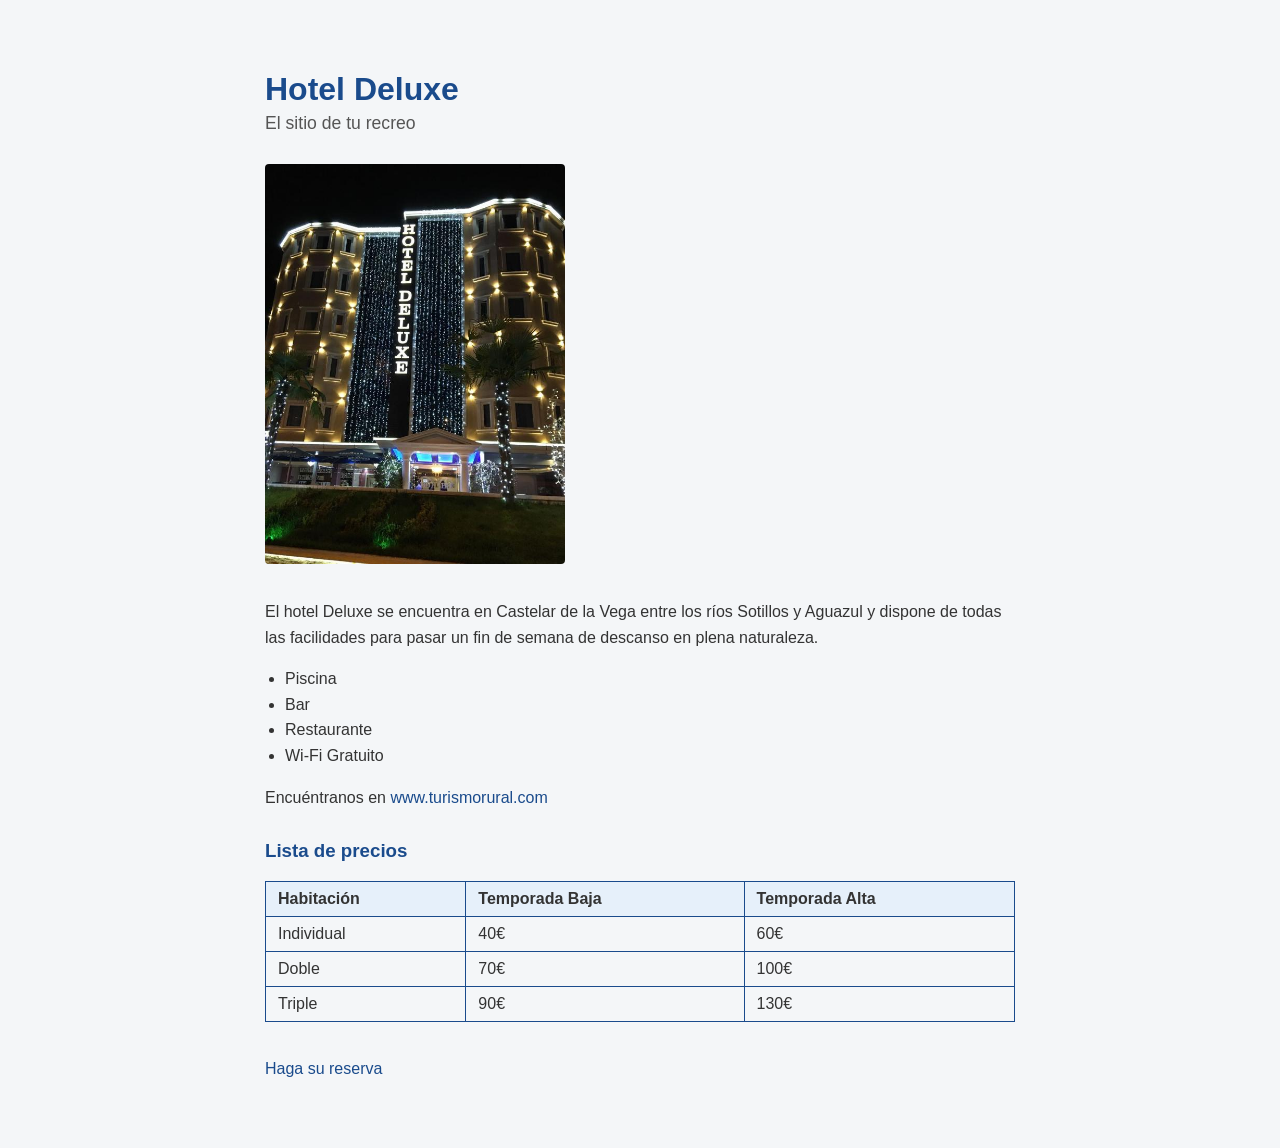
<file: index.html>
<!DOCTYPE html>
<html lang="es">
<head>
    <meta charset="UTF-8">
    <title>Hotel Deluxe</title>
    <link rel="stylesheet" href="estilos.css">
</head>
<body>
    <h1>Hotel Deluxe</h1>
    <h2>El sitio de tu recreo</h2>
    <img src="images/hotel.jpg" alt="Hotel Deluxe" width="300">
    <p>El hotel Deluxe se encuentra en Castelar de la Vega entre los ríos Sotillos y Aguazul y dispone de todas las facilidades para pasar un fin de semana de descanso en plena naturaleza.</p>
    <ul>
        <li>Piscina</li>
        <li>Bar</li>
        <li>Restaurante</li>
        <li>Wi-Fi Gratuito</li>
    </ul>
    <p>Encuéntranos en <a href="http://www.turismorural.com" target="_blank">www.turismorural.com</a></p>
    <h3>Lista de precios</h3>
    <table>
        <tr>
            <th class="hola">Habitación</th>
            <th>Temporada Baja</th>
            <th>Temporada Alta</th>
        </tr>
        <tr>
            <td>Individual</td>
            <td>40€</td>
            <td>60€</td>
        </tr>
        <tr>
            <td>Doble</td>
            <td>70€</td>
            <td>100€</td>
        </tr>
        <tr>
            <td>Triple</td>
            <td>90€</td>
            <td>130€</td>
        </tr>
    </table>
    <br>
    <p><a href="reserva.html">Haga su reserva</a></p>
</body>
</html>
</file>
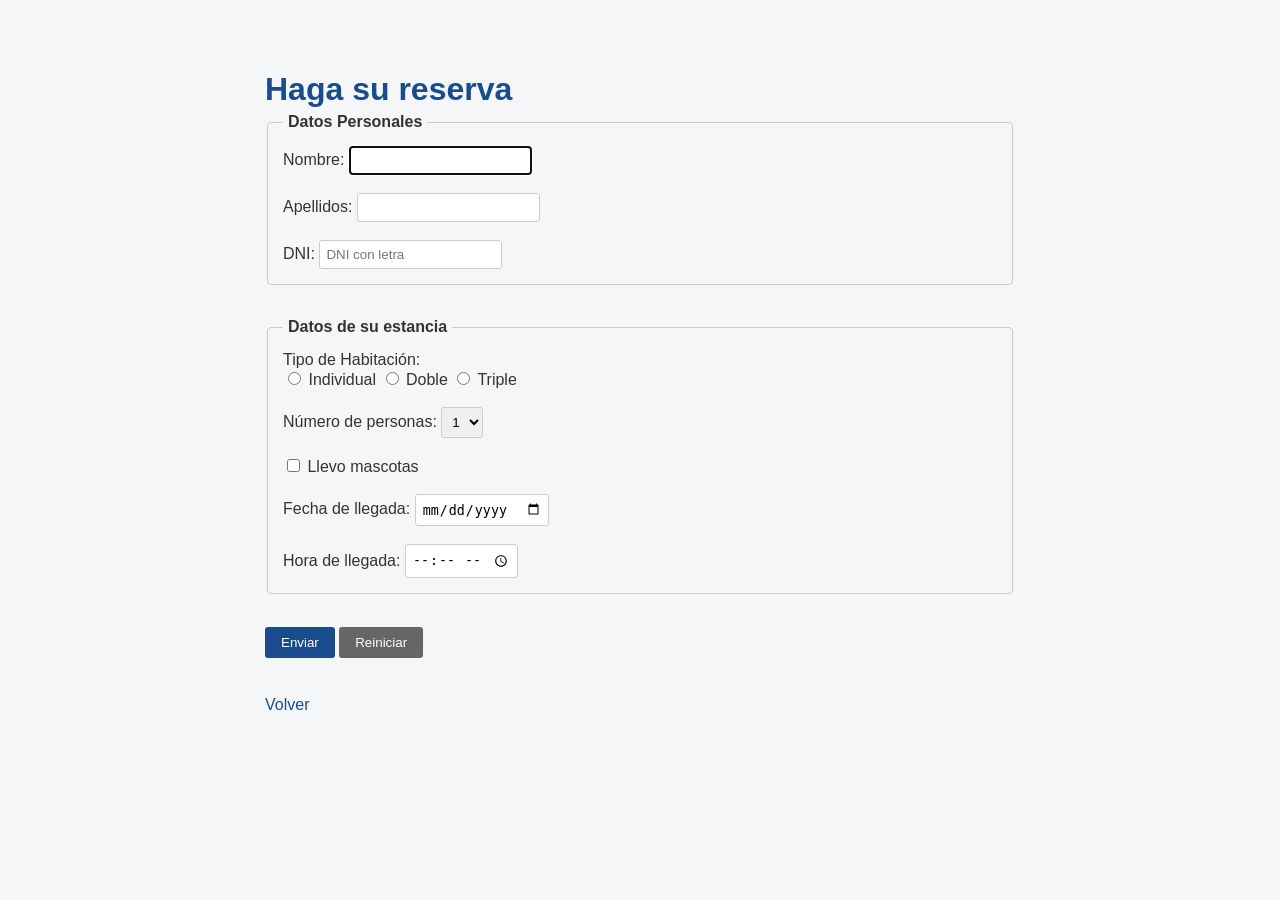
<file: reserva.html>
<!DOCTYPE html>
<html lang="es">
<head>
    <meta charset="UTF-8">
    <title>Haga su reserva</title>
    <link rel="stylesheet" href="estilos.css">
</head>
<body>
    <h1>Haga su reserva</h1>
    <form action="procesareserva.php" method="GET">
        <fieldset>
            <legend>Datos Personales</legend>
            <label for="nombre">Nombre:</label>
            <input type="text" id="nombre" name="nombre" maxlength="100" required autofocus>
            <br><br>
            <label for="apellidos">Apellidos:</label>
            <input type="text" id="apellidos" name="apellidos" maxlength="100" required>
            <br><br>
            <label for="dni">DNI:</label>
            <input type="text" id="dni" name="dni" maxlength="10" placeholder="DNI con letra" required>
        </fieldset>
        <br>
        <fieldset>
            <legend>Datos de su estancia</legend>
            <label>Tipo de Habitación:</label><br>
            <input type="radio" id="ind" name="habitacion" value="Individual">
            <label for="ind">Individual</label>
            <input type="radio" id="doble" name="habitacion" value="Doble">
            <label for="doble">Doble</label>
            <input type="radio" id="triple" name="habitacion" value="Triple">
            <label for="triple">Triple</label>
            <br><br>
            <label for="personas">Número de personas:</label>
            <select id="personas" name="personas">
                <option value="1">1</option>
                <option value="2">2</option>
                <option value="3">3</option>
            </select>
            <br><br>
            <input type="checkbox" id="mascotas" name="mascotas" value="si">
            <label for="mascotas">Llevo mascotas</label>
            <br><br>
            <label for="fecha">Fecha de llegada:</label>
            <input type="date" id="fecha" name="fecha">
            <br><br>
            <label for="hora">Hora de llegada:</label>
            <input type="time" id="hora" name="hora">
        </fieldset>
        <br>
        <input type="submit" value="Enviar">
        <input type="reset" value="Reiniciar">
    </form>
    <br>
    <p><a href="index.html">Volver</a></p>
</body>
</html>
</file>
<file: estilos.css>
body {
    font-family: Arial, sans-serif;
    background-color: #f4f6f8;
    color: #333333;
    max-width: 750px;
    margin: 30px auto;
    padding: 20px;
}

h1 {
    color: #1a4b8c;
    margin-bottom: 5px;
}

h2 {
    color: #555555;
    font-size: 1.1rem;
    font-weight: normal;
    margin-top: 0;
}

h3 {
    color: #1a4b8c;
    margin-top: 30px;
}

img {
    max-width: 100%;
    height: auto;
    border-radius: 4px;
    margin: 15px 0;
}

p, ul {
    line-height: 1.6;
}

ul {
    padding-left: 20px;
}

a {
    color: #1a4b8c;
    text-decoration: none;
}

a:hover {
    text-decoration: underline;
}

table {
    width: 100%;
    border-collapse: collapse;
    margin-top: 15px;
}

th, td {
    border: 1px solid #1a4b8c;
    padding: 8px 12px;
    text-align: left;
}

th {
    background-color: #e6f0fa;
}

fieldset {
    border: 1px solid #ccc;
    border-radius: 4px;
    padding: 15px;
    margin-bottom: 15px;
}

legend {
    padding: 0 5px;
    font-weight: bold;
    color: #333;
}

input[type="text"],
input[type="date"],
input[type="time"],
select {
    padding: 6px;
    border: 1px solid #ccc;
    border-radius: 3px;
}

input[type="submit"],
input[type="reset"] {
    background-color: #1a4b8c;
    color: white;
    border: none;
    padding: 8px 16px;
    border-radius: 3px;
    cursor: pointer;
}

input[type="reset"] {
    background-color: #666666;
}
</file>
